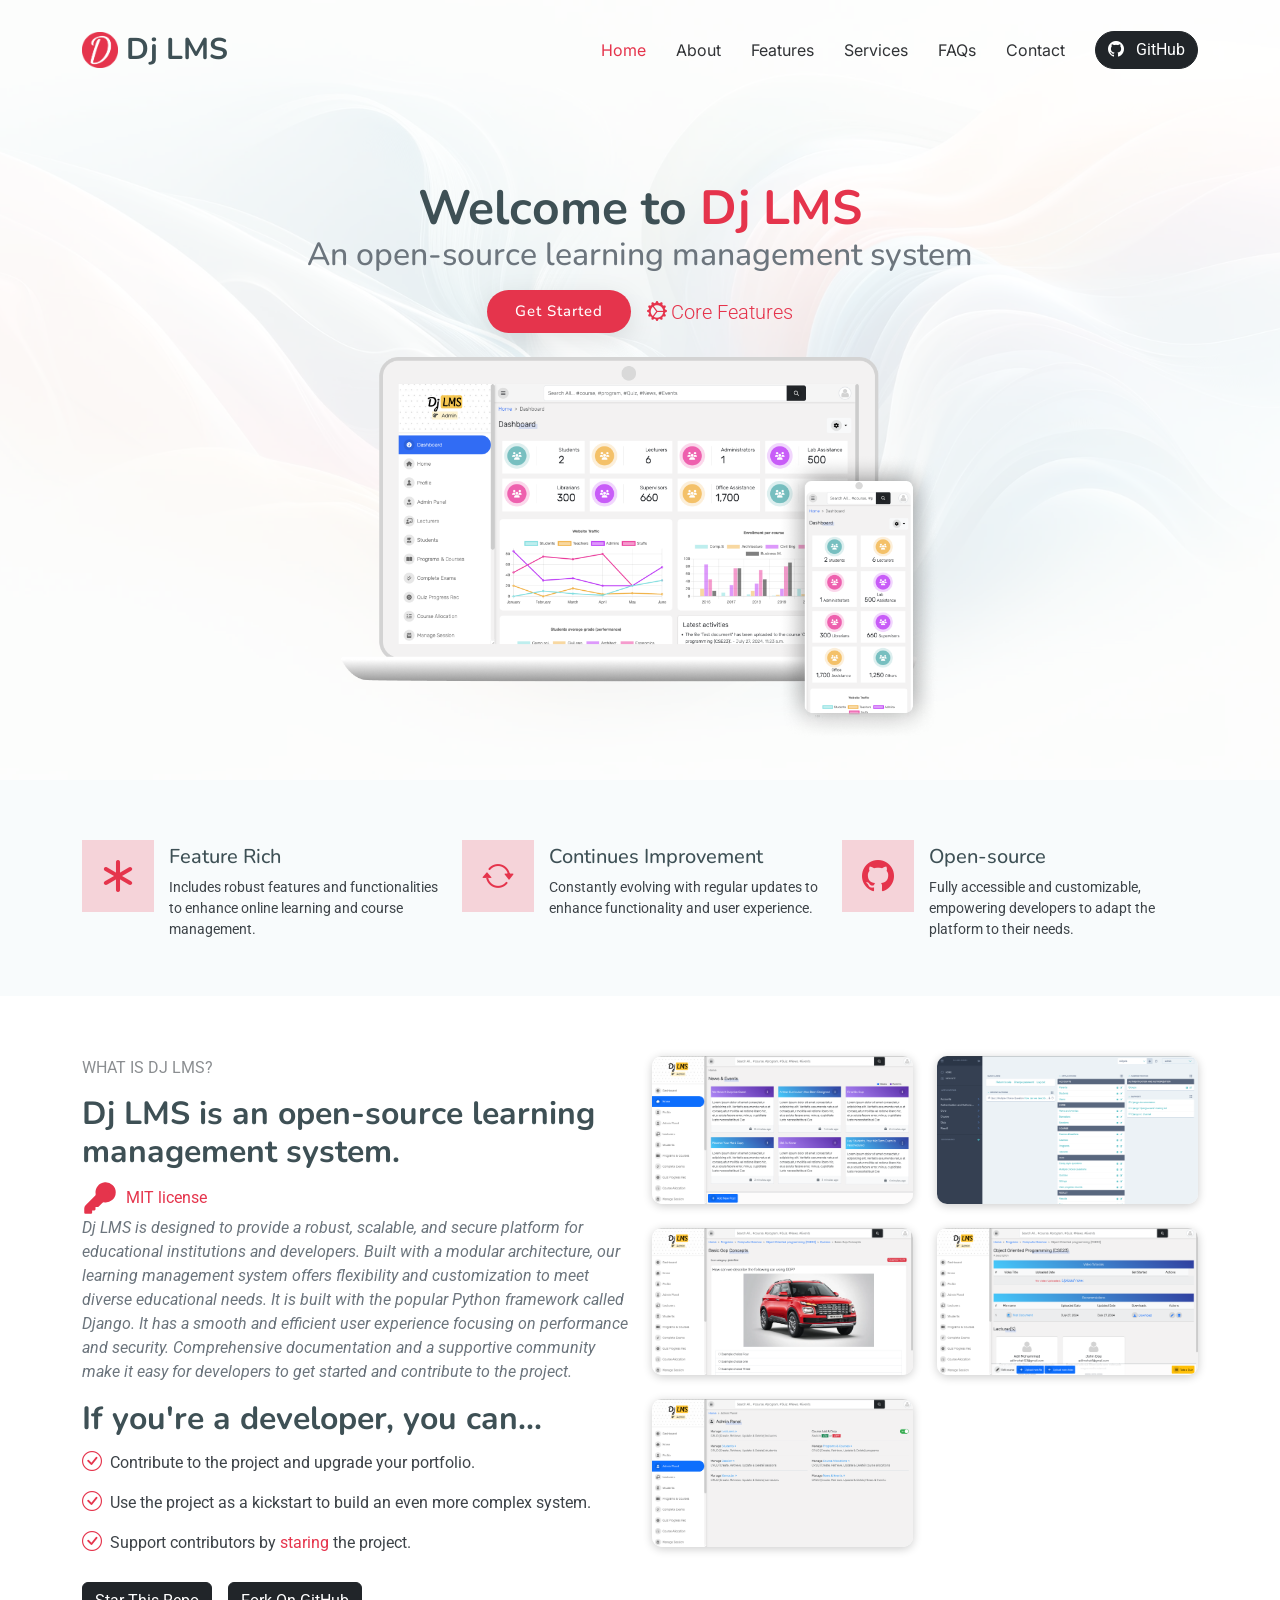
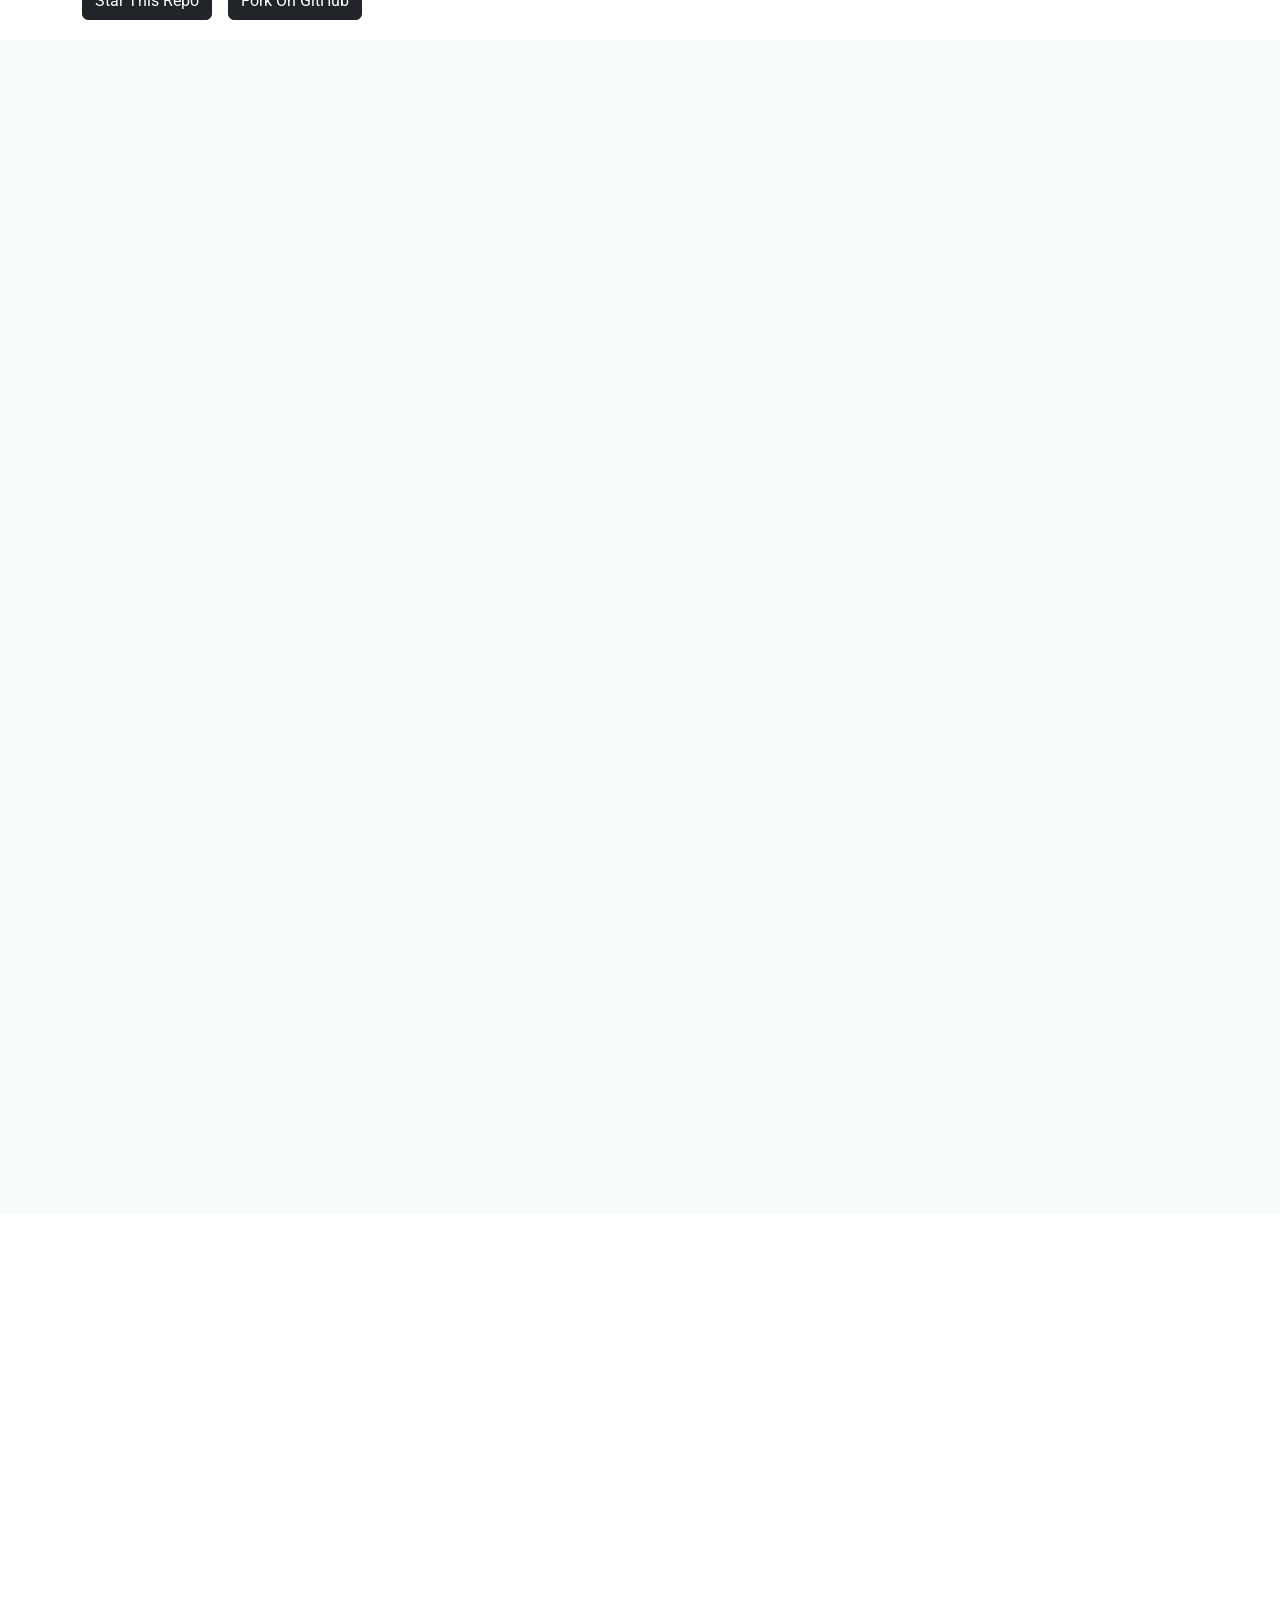
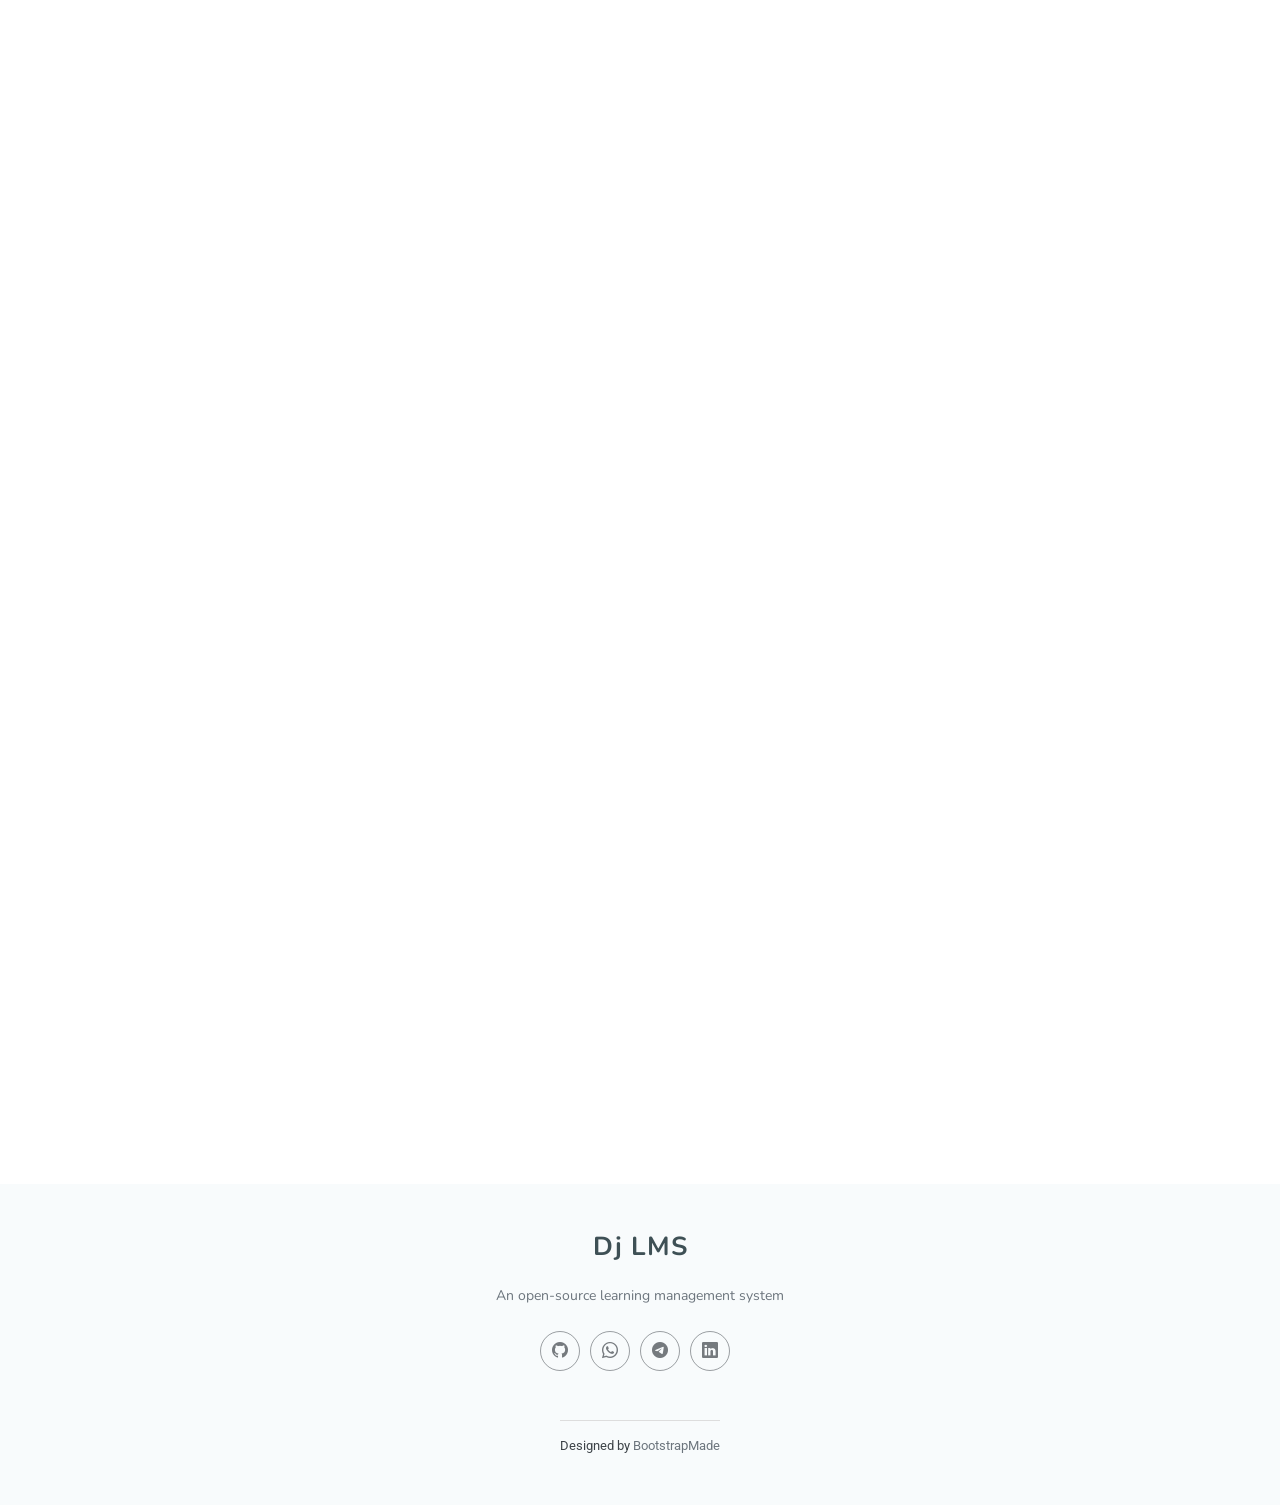
<file: index.html>
<!DOCTYPE html>
<html lang="en">
  <head>
    <meta charset="utf-8" />
    <meta content="width=device-width, initial-scale=1.0" name="viewport" />
    <title>Dj LMS - Open source learning management system</title>
    <meta
      content="Dj LMS is designed to provide a robust, scalable, and secure platform for educational institutions and developers. Built with a modular architecture, our learning management system offers flexibility and customization to meet diverse educational needs. It is built with the popular Python framework called Django. It has a smooth and efficient user experience focusing on performance and security. Comprehensive documentation and a supportive community make it easy for developers to get started and contribute to the project."
      name="description"
    />
    <meta
      content="learning management system, lms, student management system, open-source, open source, opensource, django, python, html, css, javascript, github"
      name="keywords"
    />
    <meta name="theme-color" content="#317EFB" />
    <meta http-equiv="Content-Language" content="en" />

    <!-- OG -->
    <meta
      property="og:title"
      content="Dj LMS - Open source learning management system"
    />
    <meta
      property="og:description"
      content="Dj LMS is designed to provide a robust, scalable, and secure platform for educational institutions and developers. Built with a modular architecture, our learning management system offers flexibility and customization to meet diverse educational needs. It is built with the popular Python framework called Django. It has a smooth and efficient user experience focusing on performance and security. Comprehensive documentation and a supportive community make it easy for developers to get started and contribute to the project."
    />
    <meta property="og:image" content="assets/img/multiplatform.png" />
    <meta
      property="og:url"
      content="https://adilmohak.github.io/dj-lms-starter"
    />

    <!-- Twitter -->
    <meta name="twitter:card" content="summary_large_image" />
    <meta
      name="twitter:title"
      content="Dj LMS - Open source learning management system"
    />
    <meta
      name="twitter:description"
      content="Dj LMS is designed to provide a robust, scalable, and secure platform for educational institutions and developers. Built with a modular architecture, our learning management system offers flexibility and customization to meet diverse educational needs. It is built with the popular Python framework called Django. It has a smooth and efficient user experience focusing on performance and security. Comprehensive documentation and a supportive community make it easy for developers to get started and contribute to the project."
    />
    <meta name="twitter:image" content="assets/img/multiplatform.png" />

    <!-- robots -->
    <meta name="robots" content="index,follow" />

    <!-- Author -->
    <meta name="author" content="Adil Mohammed" />

    <!-- Favicons -->
    <link href="assets/img/favicon.png" rel="icon" />
    <link href="assets/img/apple-touch-icon.png" rel="apple-touch-icon" />

    <!-- Fonts -->
    <link href="https://fonts.googleapis.com" rel="preconnect" />
    <link href="https://fonts.gstatic.com" rel="preconnect" crossorigin />
    <link
      href="https://fonts.googleapis.com/css2?family=Roboto:ital,wght@0,100;0,300;0,400;0,500;0,700;0,900;1,100;1,300;1,400;1,500;1,700;1,900&family=Inter:wght@100;200;300;400;500;600;700;800;900&family=Nunito:ital,wght@0,200;0,300;0,400;0,500;0,600;0,700;0,800;0,900;1,200;1,300;1,400;1,500;1,600;1,700;1,800;1,900&display=swap"
      rel="stylesheet"
    />

    <!-- Vendor CSS Files -->
    <link
      href="assets/vendor/bootstrap/css/bootstrap.min.css"
      rel="stylesheet"
    />
    <link
      href="assets/vendor/bootstrap-icons/bootstrap-icons.css"
      rel="stylesheet"
    />
    <link href="assets/vendor/aos/aos.css" rel="stylesheet" />
    <link
      href="assets/vendor/glightbox/css/glightbox.min.css"
      rel="stylesheet"
    />
    <link href="assets/vendor/swiper/swiper-bundle.min.css" rel="stylesheet" />

    <!-- Main CSS File -->
    <link href="assets/css/main.css" rel="stylesheet" />
  </head>

  <body class="index-page">
    <header id="header" class="header d-flex align-items-center fixed-top">
      <div
        class="container-fluid container-xl position-relative d-flex align-items-center"
      >
        <a href="index.html" class="logo d-flex align-items-center me-auto">
          <img src="assets/img/logo.png" alt="" />
          <h1 class="sitename">Dj LMS</h1>
        </a>

        <nav id="navmenu" class="navmenu">
          <ul>
            <li><a href="index.html#hero" class="active">Home</a></li>
            <li><a href="index.html#about">About</a></li>
            <li><a href="index.html#features">Features</a></li>
            <li><a href="index.html#services">Services</a></li>
            <li><a href="index.html#faq">FAQs</a></li>
            <li><a href="index.html#contact">Contact</a></li>
          </ul>
          <i class="mobile-nav-toggle d-xl-none bi bi-list"></i>
        </nav>

        <a
          class="btn btn-dark btn-getstarted rounded-pill"
          href="https://github.com/adilmohak/django-lms"
          target="_blank"
          ><i class="bi bi-github me-2"></i> GitHub</a
        >
      </div>
    </header>

    <main class="main">
      <!-- Hero Section -->
      <section id="hero" class="hero section">
        <div class="hero-bg">
          <img src="assets/img/hero-bg-light.webp" alt="" />
        </div>
        <div class="container text-center">
          <div
            class="d-flex flex-column justify-content-center align-items-center gap-4"
          >
            <div>
              <h1 data-aos="fade-up">Welcome to <span>Dj LMS</span></h1>
              <h2
                class="text-secondary mb-3"
                data-aos="fade-up"
                data-aos-delay="100"
              >
                An open-source learning management system<br />
              </h2>
              <div
                class="d-flex justify-content-center"
                data-aos="fade-up"
                data-aos-delay="200"
              >
                <a href="#about" class="btn-get-started">Get Started</a>
                <!-- <a
                  href="https://www.youtube.com"
                  class="glightbox btn-watch-video d-flex align-items-center"
                  ><i class="bi bi-play-circle"></i><span>Watch Video</span></a
                > -->
                <a
                  href="#features"
                  class="d-flex gap-1 align-items-center lead ms-3"
                  ><i class="bi bi-gear-wide-connected"></i
                  ><span>Core Features</span></a
                >
              </div>
            </div>
            <img
              src="assets/img/multiplatform.png"
              class="img-fluid hero-img"
              alt="Multiplatform"
              data-aos="zoom-out"
              data-aos-delay="300"
            />
          </div>
        </div>
      </section>
      <!-- /Hero Section -->

      <!-- Featured Services Section -->
      <section
        id="featured-services"
        class="featured-services section light-background"
      >
        <div class="container">
          <div class="row gy-4">
            <div
              class="col-xl-4 col-lg-6"
              data-aos="fade-up"
              data-aos-delay="100"
            >
              <div class="service-item d-flex">
                <div class="icon flex-shrink-0">
                  <i class="bi bi-asterisk"></i>
                </div>
                <div>
                  <h4 class="title">
                    <h5 class="stretched-link">Feature Rich</h5>
                  </h4>
                  <p class="description">
                    Includes robust features and functionalities to enhance
                    online learning and course management.
                  </p>
                </div>
              </div>
            </div>
            <!-- End Service Item -->

            <div
              class="col-xl-4 col-lg-6"
              data-aos="fade-up"
              data-aos-delay="300"
            >
              <div class="service-item d-flex">
                <div class="icon flex-shrink-0">
                  <i class="bi bi-arrow-repeat"></i>
                </div>
                <div>
                  <h4 class="title">
                    <h5 class="stretched-link">Continues Improvement</h5>
                  </h4>
                  <p class="description">
                    Constantly evolving with regular updates to enhance
                    functionality and user experience.
                  </p>
                </div>
              </div>
            </div>
            <!-- End Service Item -->

            <div
              class="col-xl-4 col-lg-6"
              data-aos="fade-up"
              data-aos-delay="200"
            >
              <div class="service-item d-flex">
                <div class="icon flex-shrink-0">
                  <i class="bi bi-github"></i>
                </div>
                <div>
                  <h4 class="title">
                    <h5 class="stretched-link">Open-source</h5>
                  </h4>
                  <p class="description">
                    Fully accessible and customizable, empowering developers to
                    adapt the platform to their needs.
                  </p>
                </div>
              </div>
            </div>
            <!-- End Service Item -->
          </div>
        </div>
      </section>
      <!-- /Featured Services Section -->

      <!-- About Section -->
      <section id="about" class="about section">
        <div class="container">
          <div class="row gy-4">
            <div
              class="col-lg-6 content"
              data-aos="fade-up"
              data-aos-delay="100"
            >
              <p class="who-we-are">What is Dj LMS?</p>
              <h3>Dj LMS is an open-source learning management system.</h3>
              <a
                href="https://github.com/adilmohak/django-lms/blob/main/LICENSE"
                target="_blank"
                class="d-flex align-items-center gap-2 bold"
              >
                <span style="width: 36px">
                  <svg
                    xmlns="http://www.w3.org/2000/svg"
                    fill="#e5344c"
                    viewBox="0 0 24 24"
                    stroke-width="1.5"
                    stroke="currentColor"
                    class="size-6"
                  >
                    <path
                      stroke-linecap="round"
                      stroke-linejoin="round"
                      d="M15.75 5.25a3 3 0 0 1 3 3m3 0a6 6 0 0 1-7.029 5.912c-.563-.097-1.159.026-1.563.43L10.5 17.25H8.25v2.25H6v2.25H2.25v-2.818c0-.597.237-1.17.659-1.591l6.499-6.499c.404-.404.527-1 .43-1.563A6 6 0 1 1 21.75 8.25Z"
                    />
                  </svg>
                </span>
                MIT license
              </a>
              <p class="fst-italic text-secondary">
                Dj LMS is designed to provide a robust, scalable, and secure
                platform for educational institutions and developers. Built with
                a modular architecture, our learning management system offers
                flexibility and customization to meet diverse educational needs.
                It is built with the popular Python framework called Django. It
                has a smooth and efficient user experience focusing on
                performance and security. Comprehensive documentation and a
                supportive community make it easy for developers to get started
                and contribute to the project.
              </p>
              <h3>If you're a developer, you can...</h3>
              <ul>
                <li>
                  <i class="bi bi-check-circle"></i>
                  <span
                    >Contribute to the project and upgrade your portfolio.</span
                  >
                </li>
                <li>
                  <i class="bi bi-check-circle"></i>
                  <span
                    >Use the project as a kickstart to build an even more
                    complex system.</span
                  >
                </li>
                <li>
                  <i class="bi bi-check-circle"></i>
                  <span
                    >Support contributors by
                    <a
                      href="https://github.com/adilmohak/django-lms"
                      target="_blank"
                      >staring</a
                    >
                    the project.
                  </span>
                </li>
              </ul>
              <div class="d-flex gap-3">
                <a
                  href="https://github.com/adilmohak/django-lms"
                  target="_blank"
                  class="btn btn-outline btn-dark"
                  ><span>Star This Repo</span></a
                >
                <a
                  href="https://github.com/adilmohak/django-lms/fork"
                  target="_blank"
                  class="btn btn-outline btn-dark"
                  ><span>Fork On GitHub</span></a
                >
              </div>
            </div>

            <div
              class="col-lg-6 about-images"
              data-aos="fade-up"
              data-aos-delay="200"
            >
              <div class="row gy-4">
                <div class="col-lg-6">
                  <img
                    src="assets/img/demo3.png"
                    class="img-fluid img-demo"
                    alt="Project Demo 1"
                  />
                </div>
                <div class="col-lg-6">
                  <img
                    src="assets/img/demo5.png"
                    class="img-fluid img-demo"
                    alt="Project Demo 2"
                  />
                </div>
                <div class="col-lg-6">
                  <img
                    src="assets/img/demo4.png"
                    class="img-fluid img-demo"
                    alt="Project Demo 3"
                  />
                </div>
                <div class="col-lg-6">
                  <img
                    src="assets/img/demo1.png"
                    class="img-fluid img-demo"
                    alt="Project Demo 4"
                  />
                </div>
                <div class="col-lg-6">
                  <img
                    src="assets/img/demo2.png"
                    class="img-fluid img-demo"
                    alt="Project Demo 5"
                  />
                </div>
              </div>
            </div>
          </div>
        </div>
      </section>
      <!-- /About Section -->

      <!-- features Section -->
      <section id="features" class="services section light-background">
        <!-- Section Title -->
        <div class="container section-title" data-aos="fade-up">
          <h2>Current Core Features</h2>
          <p>These are the main functionalities of the system.</p>
        </div>
        <!-- End Section Title -->

        <div class="container">
          <div class="row g-5">
            <div class="col-lg-6" data-aos="fade-up" data-aos-delay="600">
              <div class="service-item item-pink position-relative">
                <!-- <i class="bi bi-chat-square-text icon"></i> -->
                <i class="bi bi-speedometer2 icon"></i>
                <div>
                  <h3>Dashboard Page</h3>
                  <p>
                    A centralized hub that provides an overview of key metrics,
                    recent activities, and quick access to essential tools,
                    helping admins stay informed and efficient.
                  </p>
                </div>
              </div>
            </div>
            <!-- End Service Item -->

            <div class="col-lg-6" data-aos="fade-up" data-aos-delay="100">
              <div class="service-item item-cyan position-relative">
                <!-- <i class="bi bi-activity icon"></i> -->
                <i class="bi bi-person-gear icon"></i>
                <div>
                  <h3>Staff Management</h3>
                  <p>
                    Efficiently manage staff roles(super admin and lecturers),
                    schedules(sessions and semesters), and responsibilities.
                  </p>
                </div>
              </div>
            </div>
            <!-- End Service Item -->

            <div class="col-lg-6" data-aos="fade-up" data-aos-delay="200">
              <div class="service-item item-orange position-relative">
                <!-- <i class="bi bi-broadcast icon"></i> -->
                <i class="bi bi-mortarboard icon"></i>
                <div>
                  <h3>Student Management</h3>
                  <p>
                    Streamline student data management, from enrollment to
                    academic progress, ensuring accurate records and easy access
                    for administrators.
                  </p>
                </div>
              </div>
            </div>
            <!-- End Service Item -->

            <div class="col-lg-6" data-aos="fade-up" data-aos-delay="300">
              <div class="service-item item-teal position-relative">
                <!-- <i class="bi bi-easel icon"></i> -->
                <i class="bi bi-record-circle icon"></i>
                <div>
                  <h3>Online Quizzes</h3>
                  <p>
                    Create, distribute, and grade quizzes online, allowing for
                    flexible assessment methods that support multiple and essay
                    questions.
                  </p>
                </div>
              </div>
            </div>
            <!-- End Service Item -->

            <div class="col-lg-6" data-aos="fade-up" data-aos-delay="400">
              <div class="service-item item-red position-relative">
                <!-- <i class="bi bi-bounding-box-circles icon"></i> -->
                <i class="bi bi-journal-album icon"></i>
                <div>
                  <h3>Program Management</h3>
                  <p>
                    Manage educational programs with tools that simplify
                    scheduling, tracking, and reporting, ensuring effective
                    program delivery.
                  </p>
                </div>
              </div>
            </div>
            <!-- End Service Item -->

            <div class="col-lg-6" data-aos="fade-up" data-aos-delay="500">
              <div class="service-item item-indigo position-relative">
                <!-- <i class="bi bi-calendar4-week icon"></i> -->
                <i class="bi bi-book icon"></i>
                <div>
                  <h3>Course Management</h3>
                  <p>
                    Manage course content, materials, and schedules with ease,
                    providing a seamless experience for both instructors and
                    students.
                  </p>
                </div>
              </div>
            </div>
            <!-- End Service Item -->

            <div class="col-lg-6" data-aos="fade-up" data-aos-delay="600">
              <div class="service-item item-pink position-relative">
                <!-- <i class="bi bi-chat-square-text icon"></i> -->
                <i class="bi bi-check2-all icon"></i>
                <div>
                  <h3>Grade and Assessment Result Management</h3>
                  <p>
                    Automate the collection, analysis, and reporting of
                    assessment results, giving educators timely insights into
                    student performance, and allowing students to view their
                    results in real-time.
                  </p>
                </div>
              </div>
            </div>
            <!-- End Service Item -->

            <div class="col-lg-6" data-aos="fade-up" data-aos-delay="600">
              <div class="service-item item-pink position-relative">
                <!-- <i class="bi bi-chat-square-text icon"></i> -->
                <i class="bi bi-journal-plus icon"></i>
                <div>
                  <h3>Course Add and Drop</h3>
                  <p>
                    Easily manage course enrollments with user-friendly tools
                    that allow students to add or drop courses according to
                    their academic plans.
                  </p>
                </div>
              </div>
            </div>
            <!-- End Service Item -->
          </div>
        </div>
      </section>
      <!-- /Services Section -->

      <!-- Pricing Section -->
      <section id="services" class="pricing section">
        <!-- Section Title -->
        <div class="container section-title" data-aos="fade-up">
          <h2>Services</h2>
          <p>Need help with the project?</p>
        </div>
        <!-- End Section Title -->

        <div class="container">
          <div class="row gy-4">
            <div class="col-lg-4" data-aos="zoom-in" data-aos-delay="100">
              <div class="pricing-item">
                <h3>Basic plan</h3>
                <p class="description">
                  Use this plan if you just need quick up and running
                </p>
                <h4><sup>$</sup>49.99<span> / completion</span></h4>
                <a href="#contact" class="cta-btn">Get Started</a>
                <p class="text-center small text-secondary">
                  Start by clicking the button above
                </p>
                <ul>
                  <li>
                    <i class="bi bi-check"></i>
                    <div>
                      <span>Local Setup and Running</span>
                      <p>
                        Setup and configuration to get the project up and
                        running smoothly on your local machine.
                      </p>
                    </div>
                  </li>
                  <li>
                    <i class="bi bi-check"></i>
                    <div>
                      <span>Step-by-Step Guide</span>
                      <p>
                        A detailed guide to help you understand the features and
                        manage the project independently.
                      </p>
                    </div>
                  </li>
                  <li class="na">
                    <i class="bi bi-x"></i>
                    <div>
                      <span>Project Documentation</span>
                      <p>
                        Comprehensive documentation covering the project's
                        structure, code, and features.
                      </p>
                    </div>
                  </li>
                  <li class="na">
                    <i class="bi bi-x"></i>
                    <div>
                      <span>Bug Fixes</span>
                      <p>
                        Resolve any issues or bugs that arise during development
                        or after deployment.
                      </p>
                    </div>
                  </li>
                  <li class="na">
                    <i class="bi bi-x"></i>
                    <div>
                      <span>Custom Development / Features</span>
                      <p>
                        Tailored development services to add or modify features
                        according to specific needs.
                      </p>
                    </div>
                  </li>
                  <li class="na">
                    <i class="bi bi-x"></i>
                    <div>
                      <span>Deployment and Hosting</span>
                      <p>
                        Full deployment services and hosting setup to ensure the
                        project is live and accessible.
                      </p>
                    </div>
                  </li>
                </ul>
              </div>
            </div>
            <!-- End Pricing Item -->

            <div class="col-lg-4" data-aos="zoom-in" data-aos-delay="200">
              <div class="pricing-item featured">
                <p class="popular">Popular</p>
                <h3>Standard Plan</h3>
                <p class="description">Basic plan + more services</p>
                <h4><sup>$</sup>79.99<span> / completion</span></h4>
                <a href="#contact" class="cta-btn">Get Started</a>
                <p class="text-center small text-secondary">
                  Start by clicking the button above
                </p>
                <ul>
                  <li>
                    <i class="bi bi-check"></i>
                    <div>
                      <span>Local Setup and Running</span>
                      <p>
                        Setup and configuration to get the project up and
                        running smoothly on your local machine.
                      </p>
                    </div>
                  </li>
                  <li>
                    <i class="bi bi-check"></i>
                    <div>
                      <span>Step-by-Step Guide</span>
                      <p>
                        A detailed guide to help you understand the features and
                        manage the project independently.
                      </p>
                    </div>
                  </li>
                  <li>
                    <i class="bi bi-check"></i>
                    <div>
                      <span>Project Documentation</span>
                      <p>
                        Comprehensive documentation covering the project's
                        structure, code, and features.
                      </p>
                    </div>
                  </li>
                  <li>
                    <i class="bi bi-check"></i>
                    <div>
                      <span>Bug Fixes</span>
                      <p>
                        Resolve any issues or bugs that arise during development
                        or after deployment.
                      </p>
                    </div>
                  </li>
                  <li class="na">
                    <i class="bi bi-x"></i>
                    <div>
                      <span>Custom Development / Features</span>
                      <p>
                        Tailored development services to add or modify features
                        according to specific needs.
                      </p>
                    </div>
                  </li>
                  <li class="na">
                    <i class="bi bi-x"></i>
                    <div>
                      <span>Deployment and Hosting</span>
                      <p>
                        Full deployment services and hosting setup to ensure the
                        project is live and accessible.
                      </p>
                    </div>
                  </li>
                </ul>
              </div>
            </div>
            <!-- End Pricing Item -->

            <div class="col-lg-4" data-aos="zoom-in" data-aos-delay="300">
              <div class="pricing-item">
                <h3>Advanced Plan</h3>
                <p class="description">
                  Standard plan + more advanced services
                </p>
                <h4><sup>$</sup>299.99<span> / completion</span></h4>
                <a href="#contact" class="cta-btn">Get Started</a>
                <p class="text-center small text-secondary">
                  Start by clicking the button above
                </p>
                <ul>
                  <li>
                    <i class="bi bi-check"></i>
                    <div>
                      <span>Local Setup and Running</span>
                      <p>
                        Setup and configuration to get the project up and
                        running smoothly on your local machine.
                      </p>
                    </div>
                  </li>
                  <li>
                    <i class="bi bi-check"></i>
                    <div>
                      <span>Step-by-Step Guide</span>
                      <p>
                        A detailed guide to help you understand the features and
                        manage the project independently.
                      </p>
                    </div>
                  </li>
                  <li>
                    <i class="bi bi-check"></i>
                    <div>
                      <span>Project Documentation</span>
                      <p>
                        Comprehensive documentation covering the project's
                        structure, code, and features.
                      </p>
                    </div>
                  </li>
                  <li>
                    <i class="bi bi-check"></i>
                    <div>
                      <span>Bug Fixes</span>
                      <p>
                        Resolve any issues or bugs that arise during development
                        or after deployment.
                      </p>
                    </div>
                  </li>
                  <li>
                    <i class="bi bi-check"></i>
                    <div>
                      <span>Custom Development / Features</span>
                      <p>
                        Tailored development services to add or modify features
                        according to specific needs.
                      </p>
                    </div>
                  </li>
                  <li>
                    <i class="bi bi-check"></i>
                    <div>
                      <span>Deployment and Hosting</span>
                      <p>
                        Full deployment services and hosting setup to ensure the
                        project is live and accessible.
                      </p>
                    </div>
                  </li>
                </ul>
              </div>
            </div>
            <!-- End Pricing Item -->
          </div>
        </div>
      </section>
      <!-- /Pricing Section -->

      <!-- Faq Section -->
      <section id="faq" class="faq section">
        <!-- Section Title -->
        <div class="container section-title" data-aos="fade-up">
          <h2>Frequently Asked Questions</h2>
        </div>
        <!-- End Section Title -->

        <div class="container">
          <div class="row justify-content-center">
            <div class="col-lg-10" data-aos="fade-up" data-aos-delay="100">
              <div class="faq-container" id="faq-container">
                <!-- FAQs will be inserted here by JavaScript -->
              </div>
            </div>
            <!-- End Faq Column-->
          </div>
        </div>
      </section>
      <!-- /Faq Section -->

      <!-- Contact Section -->
      <section id="contact" class="contact section">
        <!-- Section Title -->
        <div class="container section-title" data-aos="fade-up">
          <h2>Say Hello</h2>
          <p>Start by sending a message</p>
        </div>
        <!-- End Section Title -->

        <div class="container" data-aos="fade-up" data-aos-delay="100">
          <div class="row gy-2 gx-2 gx-sm-4 gy-sm-4">
            <div class="col-md-5">
              <div style="position: relative">
                <img
                  src="./assets/img/afro.png"
                  class="img-fluid"
                  style="width: 100%"
                  alt="Adil Mohammed"
                />
                <div class="about-me">
                  <p>
                    <span style="font-size: 45px">👋 Hello</span>,<br />
                    I'm Adil Mohammed, a software developer. Interested in
                    building open-source projects with Python, Django, React.js,
                    machine learning, etc.
                  </p>
                </div>
              </div>
            </div>
            <div class="col-md-7">
              <div class="row gy-2 gx-2 gx-sm-4 gy-sm-4">
                <div class="col-6">
                  <a
                    href="https://wa.me/251900541535?text=Hi%20Adil,%20I%20am%20interested%20in%20your%20services%20for%20the%20Dj%20LMS%20project.%20Can%20we%20discuss%20this%20further?"
                    target="_blank"
                    class="info-item d-flex flex-column justify-content-center align-items-center"
                    data-aos="fade-up"
                    data-aos-delay="300"
                  >
                    <i class="bi bi-whatsapp"></i>
                    <h3>Whatsapp</h3>
                    <p>+251 90 054 1535</p>
                  </a>
                </div>
                <!-- End Info Item -->

                <div class="col-6">
                  <a
                    href="https://t.me/adilmohak?text=Hi%20Adil,%20I%20am%20interested%20in%20your%20services%20for%20the%20Dj%20LMS%20project.%20Can%20we%20discuss%20this%20further?"
                    target="_blank"
                    class="info-item d-flex flex-column justify-content-center align-items-center"
                    data-aos="fade-up"
                    data-aos-delay="300"
                  >
                    <i class="bi bi-telegram"></i>
                    <h3>Telegram</h3>
                    <p>@adilmohak</p>
                  </a>
                </div>
                <!-- End Info Item -->

                <div class="col-6">
                  <a
                    href="https://www.linkedin.com/in/adilmohak/"
                    target="_blank"
                    class="info-item d-flex flex-column justify-content-center align-items-center"
                    data-aos="fade-up"
                    data-aos-delay="300"
                  >
                    <i class="bi bi-linkedin"></i>
                    <h3>Linkedin</h3>
                    <p>Adil Mohammed</p>
                  </a>
                </div>
                <!-- End Info Item -->

                <div class="col-6">
                  <a
                    href="mailto:adilmohak123@gmail.com?subject=Service%20Inquiry&body=Hi%20Adil,%20I%20am%20interested%20in%20your%20services%20for%20the%20Dj%20LMS%20project.%20Can%20we%20discuss%20this%20further?"
                    target="_blank"
                    class="info-item d-flex flex-column justify-content-center align-items-center"
                    data-aos="fade-up"
                    data-aos-delay="400"
                  >
                    <i class="bi bi-envelope"></i>
                    <h3>Email</h3>
                    <p>adilmohak123@gmail.com</p>
                  </a>
                </div>
                <!-- End Info Item -->
              </div>
            </div>
          </div>
        </div>
      </section>
      <!-- /Contact Section -->
    </main>

    <footer id="footer" class="footer position-relative light-background">
      <div class="container footer-top">
        <div class="footer-about">
          <a href="/" class="logo d-flex align-items-center">
            <span class="sitename">Dj LMS</span>
          </a>
          <p class="text-secondary small m-0">
            An open-source learning management system
          </p>
          <div class="social-links d-flex">
            <a href="https://github.com/adilmohak" target="_blank"
              ><i class="bi bi-github"></i
            ></a>
            <a
              href="https://wa.me/251900541535?text=Hi%20Adil,%20I%20am%20interested%20in%20your%20services%20for%20the%20Dj%20LMS%20project.%20Can%20we%20discuss%20this%20further?"
              target="_blank"
              ><i class="bi bi-whatsapp"></i
            ></a>
            <a
              href="https://t.me/adilmohak?text=Hi%20Adil,%20I%20am%20interested%20in%20your%20services%20for%20the%20Dj%20LMS%20project.%20Can%20we%20discuss%20this%20further?"
              target="_blank"
              ><i class="bi bi-telegram"></i
            ></a>
            <a href="https://www.linkedin.com/in/adilmohak/" target="_blank"
              ><i class="bi bi-linkedin"></i
            ></a>
          </div>
          <div class="copyright mt-4">
            <div class="credits">
              <!-- All the links in the footer should remain intact. -->
              <!-- You can delete the links only if you've purchased the pro version. -->
              <!-- Licensing information: https://bootstrapmade.com/license/ -->
              <!-- Purchase the pro version with working PHP/AJAX contact form: [buy-url] -->
              Designed by
              <a href="https://bootstrapmade.com/" class="text-secondary"
                >BootstrapMade</a
              >
            </div>
          </div>
        </div>
      </div>
    </footer>

    <!-- Scroll Top -->
    <a
      href="#"
      id="scroll-top"
      class="scroll-top d-flex align-items-center justify-content-center"
      ><i class="bi bi-arrow-up-short"></i
    ></a>

    <!-- Preloader -->
    <div id="preloader"></div>

    <!-- Vendor JS Files -->
    <script src="assets/vendor/bootstrap/js/bootstrap.bundle.min.js"></script>
    <script src="assets/vendor/php-email-form/validate.js"></script>
    <script src="assets/vendor/aos/aos.js"></script>
    <script src="assets/vendor/glightbox/js/glightbox.min.js"></script>
    <script src="assets/vendor/swiper/swiper-bundle.min.js"></script>

    <!-- Main JS File -->
    <script src="assets/js/main.js"></script>

    <script>
      const faqs = [
        {
          question: "How do I choose the right plan for my needs?",
          answer:
            "Choosing the right plan depends on your requirements. The Basic Plan is suitable for initial setup and guidance. The Standard or Advanced Plans are better for comprehensive support.",
        },
        {
          question: "How long does it take to set up and run the project?",
          answer:
            "Typically, it ranges from a few minutes to a few hours. We'll provide an estimated timeline based on your specific requirements.",
        },
        {
          question: "Can I upgrade my plan later if my needs change?",
          answer:
            "Yes, you can upgrade your plan at any time. We'll work with you to ensure a seamless transition to a higher plan without interrupting your project's progress.",
        },
        {
          question:
            "What does the Custom Development / Features service include?",
          answer:
            "The Custom Development / Features service includes tailored development to add or modify features according to your specific needs. We'll work closely with you to ensure the customizations align with your vision.",
        },
        {
          question:
            "How do you handle bug fixes, and what is the response time?",
          answer:
            "Bug fixes are prioritized based on severity. Critical bugs are addressed within 24-48 hours, while less urgent issues are resolved within a few business days. We keep you informed throughout the process.",
        },
        {
          question: "What documentation will I receive with the project?",
          answer:
            "The Project Documentation service provides comprehensive documentation covering the project's structure, codebase, installation instructions, and usage guidelines.",
        },
        {
          question:
            "Is deployment and hosting included, or do I need to handle that separately?",
          answer:
            "Deployment and Hosting are included in the Advanced Plan. We handle everything to ensure the project is live and accessible. If you prefer to handle deployment yourself, we provide guidance as part of the Basic or Standard Plan.",
        },
        {
          question: "What payment methods do you accept?",
          answer:
            "We accept various payment methods, including credit cards, PayPal, Payoneer, and bank transfers. Contact us for more details.",
        },
        {
          question:
            "What happens if I encounter an issue after the project is delivered?",
          answer:
            "We offer post-delivery support for issues that may arise. This includes bug fixes, guidance, or further development. Ongoing support options can be discussed if needed.",
        },
        {
          question: "Can I get a refund if I'm not satisfied with the service?",
          answer:
            "We aim for full satisfaction. Refunds are handled on a case-by-case basis, depending on the service provided and specific circumstances. We're committed to finding a solution that works for you.",
        },
      ];

      const faqContainer = document.getElementById("faq-container");

      faqs.forEach((faq, idx) => {
        const faqItem = document.createElement("div");
        faqItem.className = `faq-item ${idx === 0 && "faq-active"}`;

        faqItem.innerHTML = `
          <h3>${faq.question}</h3>
          <div class="faq-content">
            <p>${faq.answer}</p>
          </div>
          <i class="faq-toggle bi bi-chevron-right"></i>
        `;

        faqContainer.appendChild(faqItem);
      });

      // Reattach event listeners after generating FAQs
      document
        .querySelectorAll(".faq-item h3, .faq-item .faq-toggle")
        .forEach((faqItem) => {
          faqItem.addEventListener("click", () => {
            faqItem.parentNode.classList.toggle("faq-active");
          });
        });
    </script>
  </body>
</html>
</file>
<file: assets/css/main.css>
/*--------------------------------------------------------------
# Font & Color Variables
# Help: https://bootstrapmade.com/color-system/
--------------------------------------------------------------*/
/* Fonts */
:root {
  --default-font: "Roboto", system-ui, -apple-system, "Segoe UI", Roboto,
    "Helvetica Neue", Arial, "Noto Sans", "Liberation Sans", sans-serif,
    "Apple Color Emoji", "Segoe UI Emoji", "Segoe UI Symbol", "Noto Color Emoji";
  --heading-font: "Nunito", sans-serif;
  --nav-font: "Inter", sans-serif;
}

/* 
Accent colors 
- #FFC530
- #E5344C

Nav
- FFC530
*/

/* Global Colors - The following color variables are used throughout the website. Updating them here will change the color scheme of the entire website */
:root {
  --background-color: #ffffff; /* Background color for the entire website, including individual sections */
  --default-color: #3d4348; /* Default color used for the majority of the text content across the entire website */
  --heading-color: #3e5055; /* Color for headings, subheadings and title throughout the website */
  --accent-color: #e5344c; /* Accent color that represents your brand on the website. It's used for buttons, links, and other elements that need to stand out */
  --surface-color: #ffffff; /* The surface color is used as a background of boxed elements within sections, such as cards, icon boxes, or other elements that require a visual separation from the global background. */
  --contrast-color: #ffffff; /* Contrast color for text, ensuring readability against backgrounds of accent, heading, or default colors. */
}

/* Nav Menu Colors - The following color variables are used specifically for the navigation menu. They are separate from the global colors to allow for more customization options */
:root {
  --nav-color: #313336; /* The default color of the main navmenu links */
  --nav-hover-color: #e5344c; /* Applied to main navmenu links when they are hovered over or active */
  --nav-mobile-background-color: #ffffff; /* Used as the background color for mobile navigation menu */
  --nav-dropdown-background-color: #ffffff; /* Used as the background color for dropdown items that appear when hovering over primary navigation items */
  --nav-dropdown-color: #313336; /* Used for navigation links of the dropdown items in the navigation menu. */
  --nav-dropdown-hover-color: #e5344c; /* Similar to --nav-hover-color, this color is applied to dropdown navigation links when they are hovered over. */
}

/* Color Presets - These classes override global colors when applied to any section or element, providing reuse of the sam color scheme. */

.light-background {
  --background-color: #f8fbfc;
  --surface-color: #ffffff;
}

.dark-background {
  --background-color: #060606;
  --default-color: #ffffff;
  --heading-color: #ffffff;
  --surface-color: #252525;
  --contrast-color: #ffffff;
}

/* Smooth scroll */
:root {
  scroll-behavior: smooth;
}

/*--------------------------------------------------------------
# General Styling & Shared Classes
--------------------------------------------------------------*/
body {
  color: var(--default-color);
  background-color: var(--background-color);
  font-family: var(--default-font);
}

a {
  color: var(--accent-color);
  text-decoration: none;
  transition: 0.3s;
}

a:hover {
  color: color-mix(in srgb, var(--accent-color), transparent 25%);
  text-decoration: none;
}

h1,
h2,
h3,
h4,
h5,
h6 {
  color: var(--heading-color);
  font-family: var(--heading-font);
}

/* PHP Email Form Messages
------------------------------*/
.php-email-form .error-message {
  display: none;
  background: #df1529;
  color: #ffffff;
  text-align: left;
  padding: 15px;
  margin-bottom: 24px;
  font-weight: 600;
}

.php-email-form .sent-message {
  display: none;
  color: #ffffff;
  background: #059652;
  text-align: center;
  padding: 15px;
  margin-bottom: 24px;
  font-weight: 600;
}

.php-email-form .loading {
  display: none;
  background: var(--surface-color);
  text-align: center;
  padding: 15px;
  margin-bottom: 24px;
}

.php-email-form .loading:before {
  content: "";
  display: inline-block;
  border-radius: 50%;
  width: 24px;
  height: 24px;
  margin: 0 10px -6px 0;
  border: 3px solid var(--accent-color);
  border-top-color: var(--surface-color);
  animation: php-email-form-loading 1s linear infinite;
}

@keyframes php-email-form-loading {
  0% {
    transform: rotate(0deg);
  }

  100% {
    transform: rotate(360deg);
  }
}

/*--------------------------------------------------------------
# Global Header
--------------------------------------------------------------*/
.header {
  color: var(--default-color);
  background-color: var(--background-color);
  padding: 20px 0;
  transition: all 0.5s;
  z-index: 997;
}

.header .logo {
  line-height: 1;
}

.header .logo img {
  max-height: 36px;
  margin-right: 8px;
}

.header .logo h1 {
  font-size: 30px;
  margin: 0;
  font-weight: 700;
  color: var(--heading-color);
}

@media (max-width: 480px) {
  .header .logo img {
    max-height: 24px;
  }

  .header .logo h1 {
    font-size: 24px;
  }
}

.header .btn-getstarted,
.header .btn-getstarted:focus {
  margin: 0 0 0 30px;
}

@media (max-width: 1200px) {
  .header .logo {
    order: 1;
  }

  .header .btn-getstarted {
    order: 2;
    margin: 0 15px 0 0;
    padding: 6px 15px;
  }

  .header .navmenu {
    order: 3;
  }
}

.scrolled .header {
  box-shadow: 0px 0 18px rgba(0, 0, 0, 0.1);
}

/* Index Page Header
------------------------------*/
.index-page .header {
  --background-color: rgba(255, 255, 255, 0);
}

/* Index Page Header on Scroll
------------------------------*/
.index-page.scrolled .header {
  --background-color: #ffffff;
}

/*--------------------------------------------------------------
# Navigation Menu
--------------------------------------------------------------*/
/* Desktop Navigation */
@media (min-width: 1200px) {
  .navmenu {
    padding: 0;
  }

  .navmenu ul {
    margin: 0;
    padding: 0;
    display: flex;
    list-style: none;
    align-items: center;
  }

  .navmenu li {
    position: relative;
  }

  .navmenu a,
  .navmenu a:focus {
    color: var(--nav-color);
    padding: 18px 15px;
    font-size: 16px;
    font-family: var(--nav-font);
    font-weight: 400;
    display: flex;
    align-items: center;
    justify-content: space-between;
    white-space: nowrap;
    transition: 0.3s;
  }

  .navmenu a i,
  .navmenu a:focus i {
    font-size: 12px;
    line-height: 0;
    margin-left: 5px;
    transition: 0.3s;
  }

  .navmenu li:last-child a {
    padding-right: 0;
  }

  .navmenu li:hover > a,
  .navmenu .active,
  .navmenu .active:focus {
    color: var(--nav-hover-color);
  }

  .navmenu .dropdown ul {
    margin: 0;
    padding: 10px 0;
    background: var(--nav-dropdown-background-color);
    display: block;
    position: absolute;
    visibility: hidden;
    left: 14px;
    top: 130%;
    opacity: 0;
    transition: 0.3s;
    border-radius: 4px;
    z-index: 99;
    box-shadow: 0px 0px 30px rgba(0, 0, 0, 0.1);
  }

  .navmenu .dropdown ul li {
    min-width: 200px;
  }

  .navmenu .dropdown ul a {
    padding: 10px 20px;
    font-size: 15px;
    text-transform: none;
    color: var(--nav-dropdown-color);
  }

  .navmenu .dropdown ul a i {
    font-size: 12px;
  }

  .navmenu .dropdown ul a:hover,
  .navmenu .dropdown ul .active:hover,
  .navmenu .dropdown ul li:hover > a {
    color: var(--nav-dropdown-hover-color);
  }

  .navmenu .dropdown:hover > ul {
    opacity: 1;
    top: 100%;
    visibility: visible;
  }

  .navmenu .dropdown .dropdown ul {
    top: 0;
    left: -90%;
    visibility: hidden;
  }

  .navmenu .dropdown .dropdown:hover > ul {
    opacity: 1;
    top: 0;
    left: -100%;
    visibility: visible;
  }

  .navmenu .megamenu {
    position: static;
  }

  .navmenu .megamenu ul {
    margin: 0;
    padding: 10px;
    background: var(--nav-dropdown-background-color);
    box-shadow: 0px 0px 20px rgba(0, 0, 0, 0.1);
    position: absolute;
    top: 130%;
    left: 0;
    right: 0;
    visibility: hidden;
    opacity: 0;
    display: flex;
    transition: 0.3s;
    border-radius: 4px;
    z-index: 99;
  }

  .navmenu .megamenu ul li {
    flex: 1;
  }

  .navmenu .megamenu ul li a,
  .navmenu .megamenu ul li:hover > a {
    padding: 10px 20px;
    font-size: 15px;
    color: var(--nav-dropdown-color);
  }

  .navmenu .megamenu ul li a:hover,
  .navmenu .megamenu ul li .active,
  .navmenu .megamenu ul li .active:hover {
    color: var(--nav-dropdown-hover-color);
  }

  .navmenu .megamenu:hover > ul {
    opacity: 1;
    top: 100%;
    visibility: visible;
  }
}

/* Mobile Navigation */
@media (max-width: 1199px) {
  .mobile-nav-toggle {
    color: var(--nav-color);
    font-size: 28px;
    line-height: 0;
    margin-right: 10px;
    cursor: pointer;
    transition: color 0.3s;
  }

  .navmenu {
    padding: 0;
    z-index: 9997;
  }

  .navmenu ul {
    display: none;
    position: absolute;
    inset: 60px 20px 20px 20px;
    padding: 10px 0;
    margin: 0;
    border-radius: 6px;
    background-color: var(--nav-mobile-background-color);
    overflow-y: auto;
    transition: 0.3s;
    z-index: 9998;
    box-shadow: 0px 0px 30px rgba(0, 0, 0, 0.1);
  }

  .navmenu a,
  .navmenu a:focus {
    color: var(--nav-dropdown-color);
    padding: 10px 20px;
    font-family: var(--nav-font);
    font-size: 17px;
    font-weight: 500;
    display: flex;
    align-items: center;
    justify-content: space-between;
    white-space: nowrap;
    transition: 0.3s;
  }

  .navmenu a i,
  .navmenu a:focus i {
    font-size: 12px;
    line-height: 0;
    margin-left: 5px;
    width: 30px;
    height: 30px;
    display: flex;
    align-items: center;
    justify-content: center;
    border-radius: 50%;
    transition: 0.3s;
    background-color: color-mix(in srgb, var(--accent-color), transparent 90%);
  }

  .navmenu a i:hover,
  .navmenu a:focus i:hover {
    background-color: var(--accent-color);
    color: var(--contrast-color);
  }

  .navmenu a:hover,
  .navmenu .active,
  .navmenu .active:focus {
    color: var(--nav-dropdown-hover-color);
  }

  .navmenu .active i,
  .navmenu .active:focus i {
    background-color: var(--accent-color);
    color: var(--contrast-color);
    transform: rotate(180deg);
  }

  .navmenu .dropdown ul {
    position: static;
    display: none;
    z-index: 99;
    padding: 10px 0;
    margin: 10px 20px;
    background-color: var(--nav-dropdown-background-color);
    border: 1px solid color-mix(in srgb, var(--default-color), transparent 90%);
    transition: all 0.5s ease-in-out;
    box-shadow: none;
  }

  .navmenu .dropdown ul ul {
    background-color: rgba(33, 37, 41, 0.1);
  }

  .navmenu .dropdown > .dropdown-active {
    display: block;
    background-color: rgba(33, 37, 41, 0.03);
  }

  .mobile-nav-active {
    overflow: hidden;
  }

  .mobile-nav-active .mobile-nav-toggle {
    color: #fff;
    position: absolute;
    font-size: 32px;
    top: 15px;
    right: 15px;
    margin-right: 0;
    z-index: 9999;
  }

  .mobile-nav-active .navmenu {
    position: fixed;
    overflow: hidden;
    inset: 0;
    background: rgba(33, 37, 41, 0.8);
    transition: 0.3s;
  }

  .mobile-nav-active .navmenu > ul {
    display: block;
  }
}

/*--------------------------------------------------------------
# Global Footer
--------------------------------------------------------------*/
.footer {
  color: var(--default-color);
  background-color: var(--background-color);
  font-size: 14px;
  padding-bottom: 50px;
  position: relative;
}

.footer .footer-top {
  padding-top: 50px;
}

.footer .footer-about {
  display: flex;
  flex-direction: column;
  align-items: center;
  justify-content: center;
  text-align: center;
  gap: 25px;
}

.footer .footer-about .logo {
  line-height: 1;
}

.footer .footer-about .logo img {
  max-height: 40px;
}

.footer .footer-about .logo span {
  font-size: 26px;
  font-weight: 700;
  letter-spacing: 1px;
  font-family: var(--heading-font);
  color: var(--heading-color);
}

.footer .footer-about p {
  font-size: 14px;
  font-family: var(--heading-font);
}

.footer .social-links a {
  display: flex;
  align-items: center;
  justify-content: center;
  width: 40px;
  height: 40px;
  border-radius: 50%;
  border: 1px solid color-mix(in srgb, var(--default-color), transparent 50%);
  font-size: 16px;
  color: color-mix(in srgb, var(--default-color), transparent 30%);
  margin-right: 10px;
  transition: 0.3s;
}

.footer .social-links a:hover {
  color: var(--accent-color);
  border-color: var(--accent-color);
}

.footer h4 {
  font-size: 16px;
  font-weight: bold;
  position: relative;
  padding-bottom: 12px;
}

.footer .footer-contact p {
  margin-bottom: 5px;
}

.footer .copyright p {
  margin-bottom: 0;
}

.footer .credits {
  font-size: 13px;
  border-top: 1px solid #ddd;
  padding-top: 15px;
}

/*--------------------------------------------------------------
# Preloader
--------------------------------------------------------------*/
#preloader {
  position: fixed;
  inset: 0;
  z-index: 9999;
  overflow: hidden;
  background-color: var(--background-color);
  transition: all 0.6s ease-out;
  width: 100%;
  height: 100vh;
}

#preloader:before,
#preloader:after {
  content: "";
  position: absolute;
  border: 4px solid var(--accent-color);
  border-radius: 50%;
  animation: animate-preloader 2s cubic-bezier(0, 0.2, 0.8, 1) infinite;
}

#preloader:after {
  animation-delay: -0.5s;
}

@keyframes animate-preloader {
  0% {
    width: 10px;
    height: 10px;
    top: calc(50% - 5px);
    left: calc(50% - 5px);
    opacity: 1;
  }

  100% {
    width: 72px;
    height: 72px;
    top: calc(50% - 36px);
    left: calc(50% - 36px);
    opacity: 0;
  }
}

/*--------------------------------------------------------------
# Scroll Top Button
--------------------------------------------------------------*/
.scroll-top {
  position: fixed;
  visibility: hidden;
  opacity: 0;
  right: 15px;
  bottom: -15px;
  z-index: 99999;
  background-color: var(--accent-color);
  width: 44px;
  height: 44px;
  border-radius: 50px;
  transition: all 0.4s;
}

.scroll-top i {
  font-size: 24px;
  color: var(--contrast-color);
  line-height: 0;
}

.scroll-top:hover {
  background-color: color-mix(in srgb, var(--accent-color), transparent 20%);
  color: var(--contrast-color);
}

.scroll-top.active {
  visibility: visible;
  opacity: 1;
  bottom: 15px;
}

/*--------------------------------------------------------------
# Disable aos animation delay on mobile devices
--------------------------------------------------------------*/
@media screen and (max-width: 768px) {
  [data-aos-delay] {
    transition-delay: 0 !important;
  }
}

/*--------------------------------------------------------------
# Global Page Titles & Breadcrumbs
--------------------------------------------------------------*/
.page-title {
  --background-color: color-mix(in srgb, var(--default-color), transparent 96%);
  color: var(--default-color);
  background-color: var(--background-color);
  padding: 25px 0;
  position: relative;
}

.page-title h1 {
  font-size: 24px;
  font-weight: 700;
}

.page-title .breadcrumbs ol {
  display: flex;
  flex-wrap: wrap;
  list-style: none;
  padding: 0;
  margin: 0;
  font-size: 14px;
}

.page-title .breadcrumbs ol li + li {
  padding-left: 10px;
}

.page-title .breadcrumbs ol li + li::before {
  content: "/";
  display: inline-block;
  padding-right: 10px;
  color: color-mix(in srgb, var(--default-color), transparent 70%);
}

/*--------------------------------------------------------------
# Global Sections
--------------------------------------------------------------*/
section,
.section {
  color: var(--default-color);
  background-color: var(--background-color);
  padding: 60px 0;
  scroll-margin-top: 100px;
  overflow: clip;
}

@media (max-width: 1199px) {
  section,
  .section {
    scroll-margin-top: 66px;
  }
}

/*--------------------------------------------------------------
# Global Section Titles
--------------------------------------------------------------*/
.section-title {
  text-align: center;
  padding-bottom: 60px;
  position: relative;
}

.section-title h2 {
  font-size: 32px;
  font-weight: 700;
  margin-bottom: 20px;
  padding-bottom: 20px;
  position: relative;
}

.section-title h2:after {
  content: "";
  position: absolute;
  display: block;
  width: 50px;
  height: 3px;
  background: var(--accent-color);
  left: 0;
  right: 0;
  bottom: 0;
  margin: auto;
}

.section-title p {
  margin-bottom: 0;
}

/*--------------------------------------------------------------
# Hero Section
--------------------------------------------------------------*/
.hero {
  width: 100%;
  min-height: 70vh;
  position: relative;
  padding: 180px 0 40px 0;
  display: flex;
  align-items: center;
  overflow: hidden;
}

.hero .hero-bg img {
  position: absolute;
  inset: 0;
  display: block;
  width: 100%;
  height: 100%;
  object-fit: cover;
  z-index: 1;
}

.hero .hero-bg::before {
  content: "";
  background: color-mix(in srgb, var(--background-color), transparent 15%);
  position: absolute;
  inset: 0;
  z-index: 2;
}

.hero .container {
  position: relative;
  z-index: 3;
}

.hero h1 {
  margin: 0;
  font-size: 48px;
  font-weight: 700;
  line-height: 56px;
}

.hero h1 span {
  color: var(--accent-color);
}

.hero p {
  color: color-mix(in srgb, var(--default-color), transparent 30%);
  margin: 5px 0 30px 0;
  font-size: 20px;
  font-weight: 400;
}

@media (min-width: 768px) {
  .hero .hero-img {
    max-width: 600px;
  }
}

.hero .btn-get-started {
  color: var(--contrast-color);
  background: var(--accent-color);
  font-family: var(--heading-font);
  font-weight: 500;
  font-size: 15px;
  letter-spacing: 1px;
  display: inline-block;
  padding: 10px 28px;
  border-radius: 50px;
  transition: 0.5s;
  box-shadow: 0 8px 28px rgba(0, 0, 0, 0.1);
}

.hero .btn-get-started:hover {
  color: var(--contrast-color);
  background: color-mix(in srgb, var(--accent-color), transparent 15%);
  box-shadow: 0 8px 28px rgba(0, 0, 0, 0.1);
}

.hero .btn-watch-video {
  font-size: 16px;
  transition: 0.5s;
  margin-left: 25px;
  color: var(--default-color);
  font-weight: 600;
}

.hero .btn-watch-video i {
  color: var(--accent-color);
  font-size: 32px;
  transition: 0.3s;
  line-height: 0;
  margin-right: 8px;
}

.hero .btn-watch-video:hover {
  color: var(--accent-color);
}

.hero .btn-watch-video:hover i {
  color: color-mix(in srgb, var(--accent-color), transparent 15%);
}

@media (max-width: 640px) {
  .hero h1 {
    font-size: 28px;
    line-height: 36px;
  }

  .hero p {
    font-size: 18px;
    line-height: 24px;
    margin-bottom: 30px;
  }

  .hero .btn-get-started,
  .hero .btn-watch-video {
    font-size: 13px;
  }
}

/*--------------------------------------------------------------
# Featured Services Section
--------------------------------------------------------------*/
.featured-services {
  padding: 40px 0;
}

.featured-services .service-item {
  position: relative;
  padding-top: 20px;
}

.featured-services .service-item .icon {
  background-color: color-mix(in srgb, var(--accent-color), transparent 80%);
  width: 72px;
  height: 72px;
  position: relative;
  margin-right: 15px;
  line-height: 0;
  display: flex;
  align-items: center;
  justify-content: center;
  transition: ease-in-out 0.3s;
}

.featured-services .service-item .icon i {
  color: var(--accent-color);
  font-size: 32px;
  z-index: 2;
  position: relative;
}

.featured-services .service-item .title {
  font-weight: 700;
  margin-bottom: 5px;
  font-size: 18px;
}

.featured-services .service-item .title a {
  color: var(--heading-color);
}

.featured-services .service-item .title a:hover {
  color: var(--accent-color);
}

.featured-services .service-item .description {
  font-size: 14px;
}

.featured-services .service-item:hover .icon {
  background-color: var(--accent-color);
}

.featured-services .service-item:hover .icon i {
  color: var(--contrast-color);
}

/*--------------------------------------------------------------
# About Section
--------------------------------------------------------------*/
.about {
  padding-bottom: 20px;
}

.about .content .who-we-are {
  text-transform: uppercase;
  margin-bottom: 15px;
  color: color-mix(in srgb, var(--default-color), transparent 40%);
}

.about .content h3 {
  font-size: 2rem;
  font-weight: 700;
}

.about .content ul {
  list-style: none;
  padding: 0;
}

.about .content ul li {
  padding-bottom: 10px;
}

.about .content ul i {
  font-size: 1.25rem;
  margin-right: 4px;
  color: var(--accent-color);
}

.about .content p:last-child {
  margin-bottom: 0;
}

.about .content .read-more {
  background: var(--accent-color);
  color: var(--contrast-color);
  font-family: var(--heading-font);
  font-weight: 500;
  font-size: 16px;
  letter-spacing: 1px;
  padding: 12px 24px;
  border-radius: 5px;
  transition: 0.3s;
  display: inline-flex;
  align-items: center;
  justify-content: center;
}

.about .content .read-more i {
  font-size: 18px;
  margin-left: 5px;
  line-height: 0;
  transition: 0.3s;
}

.about .content .read-more:hover {
  background: color-mix(in srgb, var(--accent-color), transparent 20%);
  padding-right: 19px;
}

.about .content .read-more:hover i {
  margin-left: 10px;
}

.about .about-images img {
  border-radius: 10px;
}

/*--------------------------------------------------------------
# Clients Section
--------------------------------------------------------------*/
.clients {
  padding: 20px 0;
}

.clients .client-logo {
  display: flex;
  justify-content: center;
  align-items: center;
  overflow: hidden;
}

.clients .client-logo img {
  padding: 20px 40px;
  max-width: 90%;
  transition: 0.3s;
  opacity: 0.5;
  filter: grayscale(100);
}

.clients .client-logo img:hover {
  filter: none;
  opacity: 1;
}

@media (max-width: 640px) {
  .clients .client-logo img {
    padding: 20px;
  }
}

/*--------------------------------------------------------------
# Features Section
--------------------------------------------------------------*/
.features .nav-tabs {
  border: 0;
}

.features .nav-item {
  width: 100%;
  margin-bottom: 15px;
}

.features .nav-item:last-child {
  margin-bottom: 0;
}

.features .nav-link {
  color: var(--heading-color);
  border: 0;
  padding: 30px;
  transition: 0.3s;
  border-radius: 10px;
  display: flex;
  cursor: pointer;
}

.features .nav-link i {
  background-color: var(--surface-color);
  color: var(--accent-color);
  display: flex;
  align-items: center;
  justify-content: center;
  margin-right: 20px;
  width: 48px;
  height: 48px;
  font-size: 22px;
  flex-shrink: 0;
  border-radius: 50px;
  box-shadow: 0 2px 4px rgba(0, 0, 0, 0.1);
}

.features .nav-link h4 {
  font-size: 20px;
  font-weight: 600;
  margin: 0 0 10px 0;
  transition: 0.3s;
}

.features .nav-link p {
  font-size: 15px;
  margin: 0;
}

.features .nav-link:hover {
  background: color-mix(in srgb, var(--accent-color), transparent 96%);
}

.features .nav-link.active {
  background: color-mix(in srgb, var(--accent-color), transparent 96%);
  color: var(--default-color);
}

.features .tab-pane img {
  border-radius: 15px;
}

/*--------------------------------------------------------------
# Features Details Section
--------------------------------------------------------------*/
.features-details .features-item + .features-item {
  margin-top: 60px;
}

.features-details .features-item .content {
  background-color: color-mix(in srgb, var(--accent-color), transparent 95%);
  color: color-mix(in srgb, var(--default-color), transparent 40%);
  padding: 30px;
  border-radius: 10px;
}

.features-details .features-item h3 {
  font-weight: 700;
  font-size: 26px;
  margin-bottom: 15px;
}

.features-details .features-item .more-btn {
  background-color: var(--accent-color);
  color: var(--contrast-color);
  padding: 6px 30px;
  border-radius: 6px;
}

.features-details .features-item .more-btn:hover {
  background-color: color-mix(in srgb, var(--accent-color), transparent 20%);
}

.features-details .features-item ul {
  list-style: none;
  padding: 0;
}

.features-details .features-item ul li {
  padding-bottom: 10px;
  display: flex;
  align-items: center;
}

.features-details .features-item ul li:last-child {
  padding-bottom: 0;
}

.features-details .features-item ul i {
  font-size: 20px;
  margin-right: 10px;
  color: var(--accent-color);
}

.features-details .features-item img {
  border-radius: 15px;
}

/*--------------------------------------------------------------
# Services Section
--------------------------------------------------------------*/
.services .service-item {
  background-color: var(--surface-color);
  border: 1px solid color-mix(in srgb, var(--default-color), transparent 85%);
  height: 100%;
  padding: 30px;
  transition: 0.3s;
  border-radius: 10px;
  display: flex;
}

.services .service-item .icon {
  font-size: 32px;
  border-radius: 10px;
  position: relative;
  margin-right: 25px;
  display: inline-flex;
  align-items: center;
  justify-content: center;
  width: 72px;
  height: 72px;
  flex-shrink: 0;
}

.services .service-item h3 {
  color: color-mix(in srgb, var(--heading-color), transparent 25%);
  font-weight: 700;
  font-size: 22px;
  transition: 0.3s;
}

.services .service-item p {
  margin-bottom: 0;
  color: color-mix(in srgb, var(--default-color), transparent 40%);
  transition: 0.3s;
}

.services .service-item .read-more {
  display: inline-flex;
  align-items: center;
  margin-top: 10px;
  transition: 0.3s;
  font-size: 14px;
}

.services .service-item .read-more i {
  margin-left: 10px;
}

.services .service-item.item-cyan .icon {
  color: #0dcaf0;
  border: 1px solid #0dcaf0;
  background: rgba(13, 202, 240, 0.1);
}

.services .service-item.item-orange .icon {
  color: #fd7e14;
  border: 1px solid #fd7e14;
  background: rgba(253, 126, 20, 0.1);
}

.services .service-item.item-teal .icon {
  color: #20c997;
  border: 1px solid #20c997;
  background: rgba(32, 201, 151, 0.1);
}

.services .service-item.item-red .icon {
  color: #df1529;
  border: 1px solid #df1529;
  background: rgba(223, 21, 4, 0.1);
}

.services .service-item.item-indigo .icon {
  color: #6610f2;
  border: 1px solid #6610f2;
  background: rgba(102, 16, 242, 0.1);
}

.services .service-item.item-pink .icon {
  color: #f3268c;
  border: 1px solid #f3268c;
  background: rgba(243, 38, 140, 0.1);
}

.services .service-item:hover {
  box-shadow: 0px 2px 25px rgba(0, 0, 0, 0.1);
}

.services .service-item:hover h3 {
  color: var(--heading-color);
}

.services .service-item:hover p {
  color: color-mix(in srgb, var(--default-color), transparent 10%);
}

/*--------------------------------------------------------------
# More Features Section
--------------------------------------------------------------*/
.more-features .features-image {
  position: relative;
  min-height: 400px;
}

.more-features .features-image img {
  position: absolute;
  inset: 0;
  display: block;
  width: 100%;
  height: 100%;
  object-fit: cover;
  z-index: 1;
}

.more-features h3 {
  font-size: 28px;
  font-weight: 700;
  margin-bottom: 20px;
}

.more-features .icon-box {
  margin-top: 30px;
}

.more-features .icon-box i {
  color: var(--accent-color);
  margin-right: 15px;
  font-size: 24px;
  line-height: 1.2;
}

.more-features .icon-box h4 {
  font-weight: 600;
  margin-bottom: 10px;
  font-size: 18px;
}

.more-features .icon-box p {
  line-height: 24px;
  font-size: 14px;
  margin-bottom: 0;
}

/*--------------------------------------------------------------
# Pricing Section
--------------------------------------------------------------*/
.pricing .pricing-item {
  background-color: color-mix(in srgb, var(--accent-color), transparent 96%);
  padding: 40px 40px;
  height: 100%;
  border-radius: 15px;
}

.pricing h3 {
  font-weight: 600;
  margin-bottom: 15px;
  font-size: 20px;
}

.pricing h4 {
  color: var(--accent-color);
  font-size: 48px;
  font-weight: 700;
  font-family: var(--heading-font);
  margin-bottom: 0;
}

.pricing h4 sup {
  font-size: 28px;
}

.pricing h4 span {
  color: color-mix(in srgb, var(--default-color), transparent 50%);
  font-size: 18px;
  font-weight: 500;
}

.pricing .description {
  font-size: 14px;
}

.pricing .cta-btn {
  border: 1px solid var(--default-color);
  color: var(--default-color);
  display: block;
  text-align: center;
  padding: 10px 35px;
  border-radius: 5px;
  font-size: 16px;
  font-weight: 500;
  font-family: var(--heading-font);
  transition: 0.3s;
  margin-top: 20px;
  margin-bottom: 6px;
}

.pricing .cta-btn:hover {
  background: var(--accent-color);
  color: var(--contrast-color);
  border-color: var(--accent-color);
}

.pricing ul {
  padding: 0;
  list-style: none;
  color: color-mix(in srgb, var(--default-color), transparent 30%);
  text-align: left;
  line-height: 20px;
}

.pricing ul li {
  padding: 10px 0;
  display: flex;
  align-items: start;
}
.pricing ul li p {
  font-size: 14px;
  color: #a7a7a7;
}

.pricing ul li:last-child {
  padding-bottom: 0;
}

.pricing ul i {
  color: #059652;
  font-size: 24px;
  padding-right: 3px;
}

.pricing ul .na {
  color: color-mix(in srgb, var(--default-color), transparent 60%);
}

.pricing ul .na i {
  color: color-mix(in srgb, var(--default-color), transparent 60%);
}

.pricing ul .na span {
  text-decoration: line-through;
}

.pricing .featured {
  position: relative;
}

.pricing .featured .popular {
  position: absolute;
  top: 15px;
  right: 15px;
  background-color: var(--accent-color);
  color: var(--contrast-color);
  padding: 4px 15px 6px 15px;
  margin: 0;
  border-radius: 5px;
  font-size: 14px;
  font-weight: 500;
}

.pricing .featured .cta-btn {
  background: var(--accent-color);
  color: var(--contrast-color);
  border-color: var(--accent-color);
}

@media (max-width: 992px) {
  .pricing .box {
    max-width: 60%;
    margin: 0 auto 30px auto;
  }
}

@media (max-width: 767px) {
  .pricing .box {
    max-width: 80%;
    margin: 0 auto 30px auto;
  }
}

@media (max-width: 420px) {
  .pricing .box {
    max-width: 100%;
    margin: 0 auto 30px auto;
  }
}

/*--------------------------------------------------------------
# Faq Section
--------------------------------------------------------------*/
.faq .section-title {
  padding-bottom: 20px;
}

.faq .faq-container .faq-item {
  position: relative;
  padding: 20px;
  margin-bottom: 15px;
  border: 1px solid color-mix(in srgb, var(--default-color), transparent 85%);
  border-radius: 5px;
  overflow: hidden;
}

.faq .faq-container .faq-item:last-child {
  margin-bottom: 0;
}

.faq .faq-container .faq-item h3 {
  font-weight: 600;
  font-size: 16px;
  line-height: 24px;
  margin: 0 30px 0 0;
  transition: 0.3s;
  cursor: pointer;
  display: flex;
  align-items: center;
}

.faq .faq-container .faq-item h3 .num {
  color: var(--accent-color);
  padding-right: 5px;
}

.faq .faq-container .faq-item h3:hover {
  color: var(--accent-color);
}

.faq .faq-container .faq-item .faq-content {
  display: grid;
  grid-template-rows: 0fr;
  transition: 0.3s ease-in-out;
  visibility: hidden;
  opacity: 0;
}

.faq .faq-container .faq-item .faq-content p {
  margin-bottom: 0;
  overflow: hidden;
}

.faq .faq-container .faq-item .faq-toggle {
  position: absolute;
  top: 20px;
  right: 20px;
  font-size: 16px;
  line-height: 0;
  transition: 0.3s;
  cursor: pointer;
}

.faq .faq-container .faq-item .faq-toggle:hover {
  color: var(--accent-color);
}

.faq .faq-container .faq-active {
  background-color: color-mix(in srgb, var(--accent-color), transparent 97%);
  border-color: color-mix(in srgb, var(--accent-color), transparent 80%);
}

.faq .faq-container .faq-active h3 {
  color: var(--accent-color);
}

.faq .faq-container .faq-active .faq-content {
  grid-template-rows: 1fr;
  visibility: visible;
  opacity: 1;
  padding-top: 10px;
}

.faq .faq-container .faq-active .faq-toggle {
  transform: rotate(90deg);
  color: var(--accent-color);
}

/*--------------------------------------------------------------
# Testimonials Section
--------------------------------------------------------------*/
.testimonials .testimonial-item {
  background-color: var(--surface-color);
  box-shadow: 0px 0 20px rgba(0, 0, 0, 0.1);
  box-sizing: content-box;
  padding: 30px;
  margin: 40px 30px;
  min-height: 320px;
  display: flex;
  flex-direction: column;
  text-align: center;
  transition: 0.3s;
}

.testimonials .testimonial-item .stars {
  margin-bottom: 15px;
}

.testimonials .testimonial-item .stars i {
  color: #ffc107;
  margin: 0 1px;
}

.testimonials .testimonial-item .testimonial-img {
  width: 90px;
  border-radius: 50%;
  border: 4px solid var(--background-color);
  margin: 0 auto;
}

.testimonials .testimonial-item h3 {
  font-size: 18px;
  font-weight: bold;
  margin: 10px 0 5px 0;
}

.testimonials .testimonial-item h4 {
  font-size: 14px;
  color: color-mix(in srgb, var(--default-color), transparent 40%);
  margin: 0;
}

.testimonials .testimonial-item p {
  font-style: italic;
  margin: 0 auto 15px auto;
}

.testimonials .swiper-wrapper {
  height: auto;
}

.testimonials .swiper-pagination {
  margin-top: 20px;
  position: relative;
}

.testimonials .swiper-pagination .swiper-pagination-bullet {
  width: 12px;
  height: 12px;
  background-color: color-mix(in srgb, var(--default-color), transparent 85%);
  opacity: 1;
}

.testimonials .swiper-pagination .swiper-pagination-bullet-active {
  background-color: var(--accent-color);
}

.testimonials .swiper-slide {
  opacity: 0.3;
}

@media (max-width: 1199px) {
  .testimonials .swiper-slide-active {
    opacity: 1;
  }

  .testimonials .swiper-pagination {
    margin-top: 0;
  }

  .testimonials .testimonial-item {
    margin: 40px 20px;
  }
}

@media (min-width: 1200px) {
  .testimonials .swiper-slide-next {
    opacity: 1;
    transform: scale(1.12);
  }
}

/*--------------------------------------------------------------
# Contact Section
--------------------------------------------------------------*/
.contact .info-item {
  background-color: var(--surface-color);
  padding: 20px 0 30px 0;
  box-shadow: 0px 0px 20px rgba(0, 0, 0, 0.1);
}

.contact .info-item i {
  font-size: 20px;
  color: var(--accent-color);
  width: 56px;
  height: 56px;
  font-size: 24px;
  display: flex;
  justify-content: center;
  align-items: center;
  border-radius: 4px;
  transition: all 0.3s ease-in-out;
  border-radius: 50%;
  border: 2px dotted color-mix(in srgb, var(--accent-color), transparent 40%);
}

.contact .info-item h3 {
  font-size: 20px;
  font-size: 18px;
  font-weight: 700;
  margin: 10px 0;
}

.contact .info-item p {
  padding: 0;
  margin-bottom: 0;
  font-size: 14px;
}

.contact .php-email-form {
  background-color: var(--surface-color);
  height: 100%;
  padding: 30px;
  box-shadow: 0px 0px 20px rgba(0, 0, 0, 0.1);
}

@media (max-width: 575px) {
  .contact .php-email-form {
    padding: 20px;
  }
}

.contact .php-email-form input[type="text"],
.contact .php-email-form input[type="email"],
.contact .php-email-form textarea {
  font-size: 14px;
  padding: 10px 15px;
  box-shadow: none;
  border-radius: 0;
  color: var(--default-color);
  background-color: var(--surface-color);
  border-color: color-mix(in srgb, var(--default-color), transparent 80%);
}

.contact .php-email-form input[type="text"]:focus,
.contact .php-email-form input[type="email"]:focus,
.contact .php-email-form textarea:focus {
  border-color: var(--accent-color);
}

.contact .php-email-form input[type="text"]::placeholder,
.contact .php-email-form input[type="email"]::placeholder,
.contact .php-email-form textarea::placeholder {
  color: color-mix(in srgb, var(--default-color), transparent 70%);
}

.contact .php-email-form button[type="submit"] {
  color: var(--contrast-color);
  background: var(--accent-color);
  border: 0;
  padding: 10px 30px;
  transition: 0.4s;
  border-radius: 50px;
}

.contact .php-email-form button[type="submit"]:hover {
  background: color-mix(in srgb, var(--accent-color), transparent 20%);
}

/*--------------------------------------------------------------
# Service Details Section
--------------------------------------------------------------*/
.service-details .service-box {
  background-color: var(--surface-color);
  padding: 20px;
  box-shadow: 0px 2px 20px rgba(0, 0, 0, 0.1);
}

.service-details .service-box + .service-box {
  margin-top: 30px;
}

.service-details .service-box h4 {
  font-size: 20px;
  font-weight: 700;
  border-bottom: 2px solid
    color-mix(in srgb, var(--default-color), transparent 92%);
  padding-bottom: 15px;
  margin-bottom: 15px;
}

.service-details .services-list {
  background-color: var(--surface-color);
}

.service-details .services-list a {
  color: color-mix(in srgb, var(--default-color), transparent 20%);
  background-color: color-mix(in srgb, var(--default-color), transparent 96%);
  display: flex;
  align-items: center;
  padding: 12px 15px;
  margin-top: 15px;
  transition: 0.3s;
}

.service-details .services-list a:first-child {
  margin-top: 0;
}

.service-details .services-list a i {
  font-size: 16px;
  margin-right: 8px;
  color: var(--accent-color);
}

.service-details .services-list a.active {
  color: var(--contrast-color);
  background-color: var(--accent-color);
}

.service-details .services-list a.active i {
  color: var(--contrast-color);
}

.service-details .services-list a:hover {
  background-color: color-mix(in srgb, var(--accent-color), transparent 95%);
  color: var(--accent-color);
}

.service-details .download-catalog a {
  color: var(--default-color);
  display: flex;
  align-items: center;
  padding: 10px 0;
  transition: 0.3s;
  border-top: 1px solid
    color-mix(in srgb, var(--default-color), transparent 90%);
}

.service-details .download-catalog a:first-child {
  border-top: 0;
  padding-top: 0;
}

.service-details .download-catalog a:last-child {
  padding-bottom: 0;
}

.service-details .download-catalog a i {
  font-size: 24px;
  margin-right: 8px;
  color: var(--accent-color);
}

.service-details .download-catalog a:hover {
  color: var(--accent-color);
}

.service-details .help-box {
  background-color: var(--accent-color);
  color: var(--contrast-color);
  margin-top: 30px;
  padding: 30px 15px;
}

.service-details .help-box .help-icon {
  font-size: 48px;
}

.service-details .help-box h4,
.service-details .help-box a {
  color: var(--contrast-color);
}

.service-details .services-img {
  margin-bottom: 20px;
}

.service-details h3 {
  font-size: 26px;
  font-weight: 700;
}

.service-details p {
  font-size: 15px;
}

.service-details ul {
  list-style: none;
  padding: 0;
  font-size: 15px;
}

.service-details ul li {
  padding: 5px 0;
  display: flex;
  align-items: center;
}

.service-details ul i {
  font-size: 20px;
  margin-right: 8px;
  color: var(--accent-color);
}

/*--------------------------------------------------------------
# Starter Section Section
--------------------------------------------------------------*/
.about-me {
  position: absolute;
  bottom: 0;
  left: 0;
  width: 100%;
  padding: 10px;
  background-color: rgba(0, 0, 0, 0.5);
}

.about-me p {
  color: #fff;
  margin-bottom: 0;
}

.img-demo {
  box-shadow: 0 2px 10px 0 rgba(0, 0, 0, 0.2);
}
</file>
